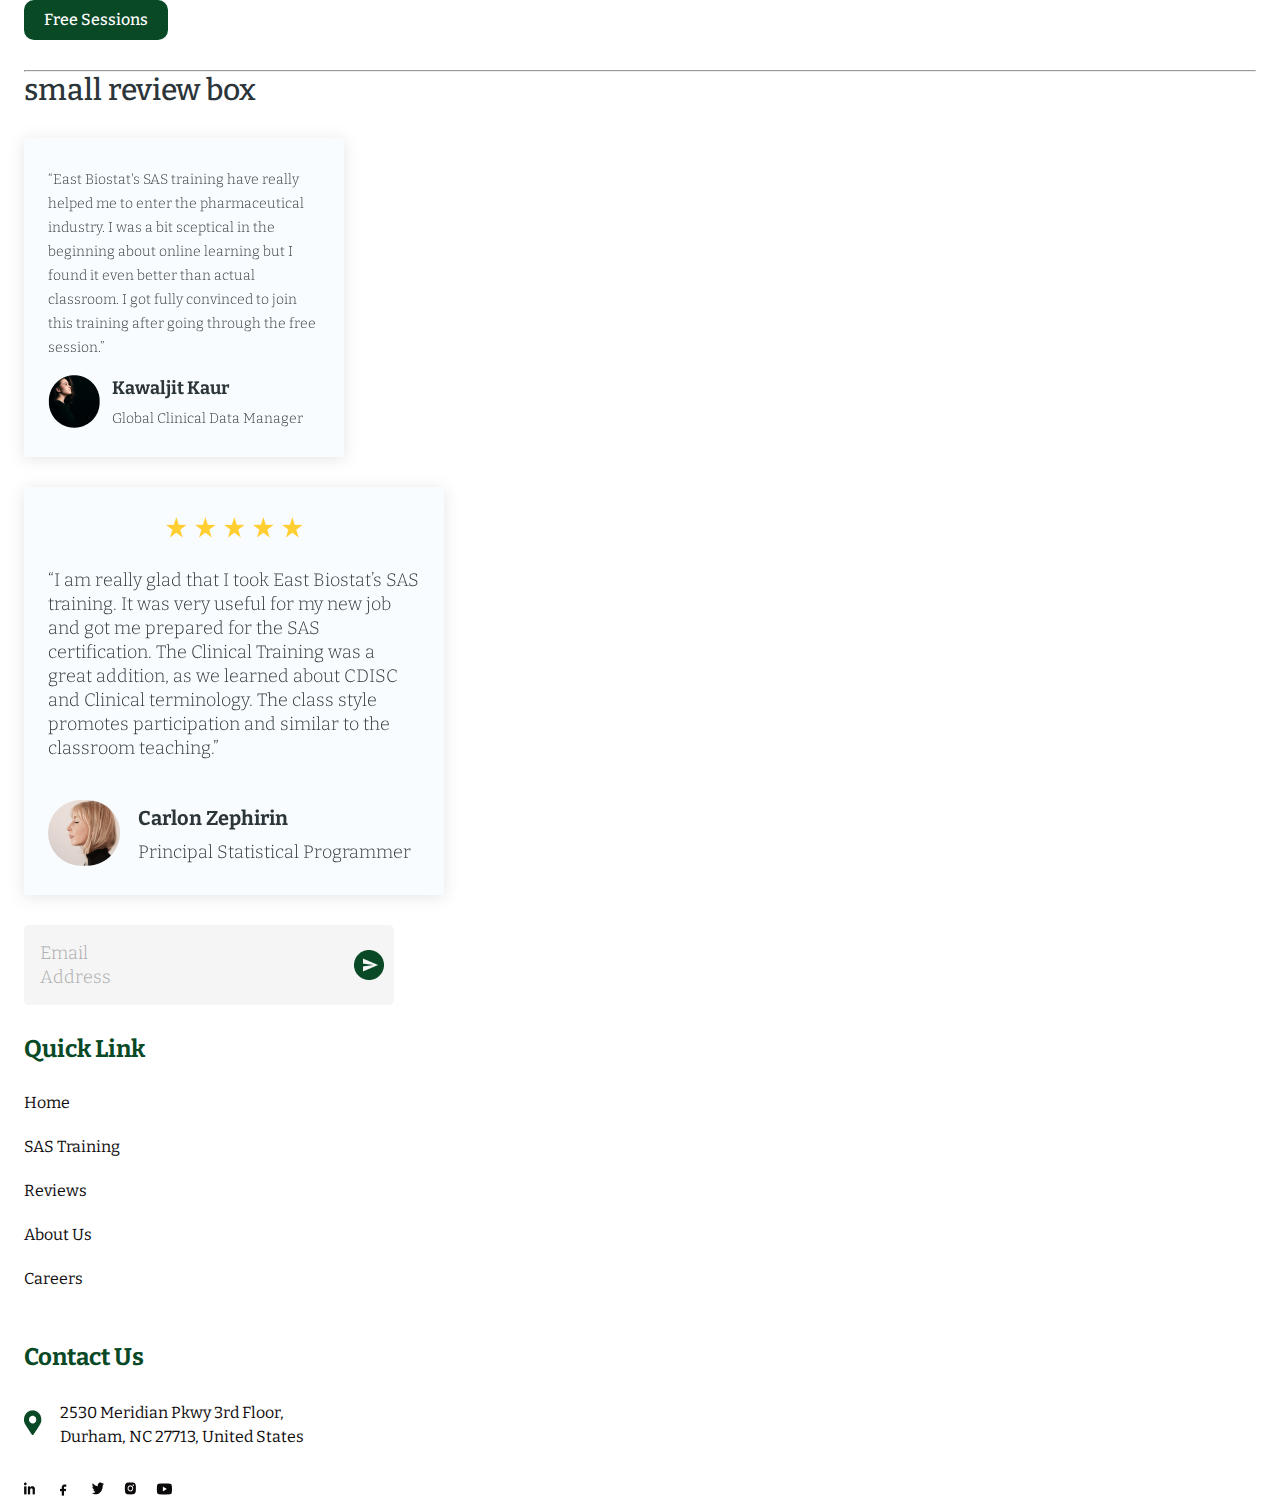
<file: component.html>
<!DOCTYPE html>
<html lang="en">

<head>
    <meta charset="UTF-8">
    <meta name="viewport" content="width=device-width, initial-scale=1.0">
    <link rel="preconnect" href="https://fonts.googleapis.com">
    <link rel="preconnect" href="https://fonts.gstatic.com" crossorigin>
    <link
        href="https://fonts.googleapis.com/css2?family=Bitter:ital,wght@0,100;0,200;0,300;0,400;0,500;0,600;0,700;0,800;0,900;1,100;1,200;1,300;1,400;1,500;1,600;1,700;1,800;1,900&display=swap"
        rel="stylesheet">
    <link rel="stylesheet" href="style.css">
    <title>Sevas Consulting</title>
</head>

<body>
    <!-- button components -->
    <div class="container">
        <div class="button">
            <a href="#" class="btn primary-btn">Free Sessions</a>
        </div>
    </div>

    <!-- testiminial section -->
    <div class="container">
        <div style="margin-bottom: 30px;"></div>
        <hr>
        <h3>small review box</h3>
        <div style="margin-bottom: 30px;"></div>
        <!-- small review section -->
        <div class=" review review-small">
            <p>“East Biostat's SAS training have really helped me to enter the pharmaceutical industry. I was a bit
                sceptical in the beginning about online learning but I found it even better than actual classroom. I got
                fully convinced to join this training after going through the free session.”
            </p>
            <div class="col-1">
                <div class="media">
                    <img src="images/unsplash_2rIs8OH5ng0.png" alt="">
                </div>
                <div class="title">
                    <h4>Kawaljit Kaur</h4>
                    <p>Global Clinical Data Manager</p>
                </div>
            </div>

        </div>
        <div style="margin-bottom: 30px;"></div>
        <!-- large review sevtion -->
        <div class=" review review-large">
            <div class="star">
                <img src="images/🦆 emoji _white medium star_.png" alt="">
                <img src="images/🦆 emoji _white medium star_.png" alt="">
                <img src="images/🦆 emoji _white medium star_.png" alt="">
                <img src="images/🦆 emoji _white medium star_.png" alt="">
                <img src="images/🦆 emoji _white medium star_.png" alt="">
            </div>
            <p>“I am really glad that I took East Biostat’s SAS training. It was very useful for my new job and got me
                prepared for the SAS certification. The Clinical Training was a great addition, as we learned about
                CDISC and Clinical terminology. The class style promotes participation and similar to the classroom
                teaching.”
            </p>
            <div class="col-1">
                <div class="media">
                    <img src="images/unsplash_yuahvgxIXjE.png" alt="">
                </div>
                <div class="title">
                    <h4>Carlon Zephirin</h4>
                    <p>Principal Statistical Programmer</p>
                </div>
            </div>
        </div>

        <div style="margin-bottom: 30px;"></div>
        <!-- email box -->
        <div class="email">
            <p>Email Address</p>
            <img src="images/🦆 icon _send circle_.png" alt="">
        </div>

        <div style="margin-bottom: 30px;"></div>
<!-- linkes components -->
        <div class="row-links">
            <h4>Quick Link</h4>
            <div class="links">
            <a href="#">Home</a>
            <a href="#">SAS Training</a>
            <a href="#">Reviews</a>
            <a href="#">About Us</a>
            <a href="#">Careers</a>
            </div>
        </div>

        <div style="margin-bottom: 30px;"></div>

        <div class="row-links">
            <h4>Contact Us</h4>
            <div class="contact">
                <div class="media">
                <img src="images/map.png" alt="">
                </div>

                <div class="discription">
                <p>2530 Meridian Pkwy 3rd Floor, Durham, NC 27713, United States</p>
                </div>
            </div>
        </div>
    </div>

    <div style="margin-bottom: 30px;"></div>
    <div class="container">
        <div class="media-followus">
            <div class="img">
                <img src="images/🦆 icon _LinkedIn In_.png" alt="">
            </div>
            <div class="img">
                <img src="images/🦆 icon _facebook_.png" alt="">
            </div>
            <div class="img">
                <img src="images/🦆 icon _twitter_.png" alt="">
            </div>
            <div class="img">
                <img src="images/🦆 icon _instagram alt_.png" alt="">
            </div>
            <div class="img">
                <img src="images/🦆 icon _youtube_.png" alt="">
            </div>
        </div>
    </div>
</body>

</html>
</file>
<file: style.css>
@import "./global.css";

/* components css files  */
@import"./components.css/header.css";
@import"./components.css/hero-section.css";
@import"./components.css/component.css";
@import"./components.css/main-content.css";
@import"./components.css/footer.css";
</file>
